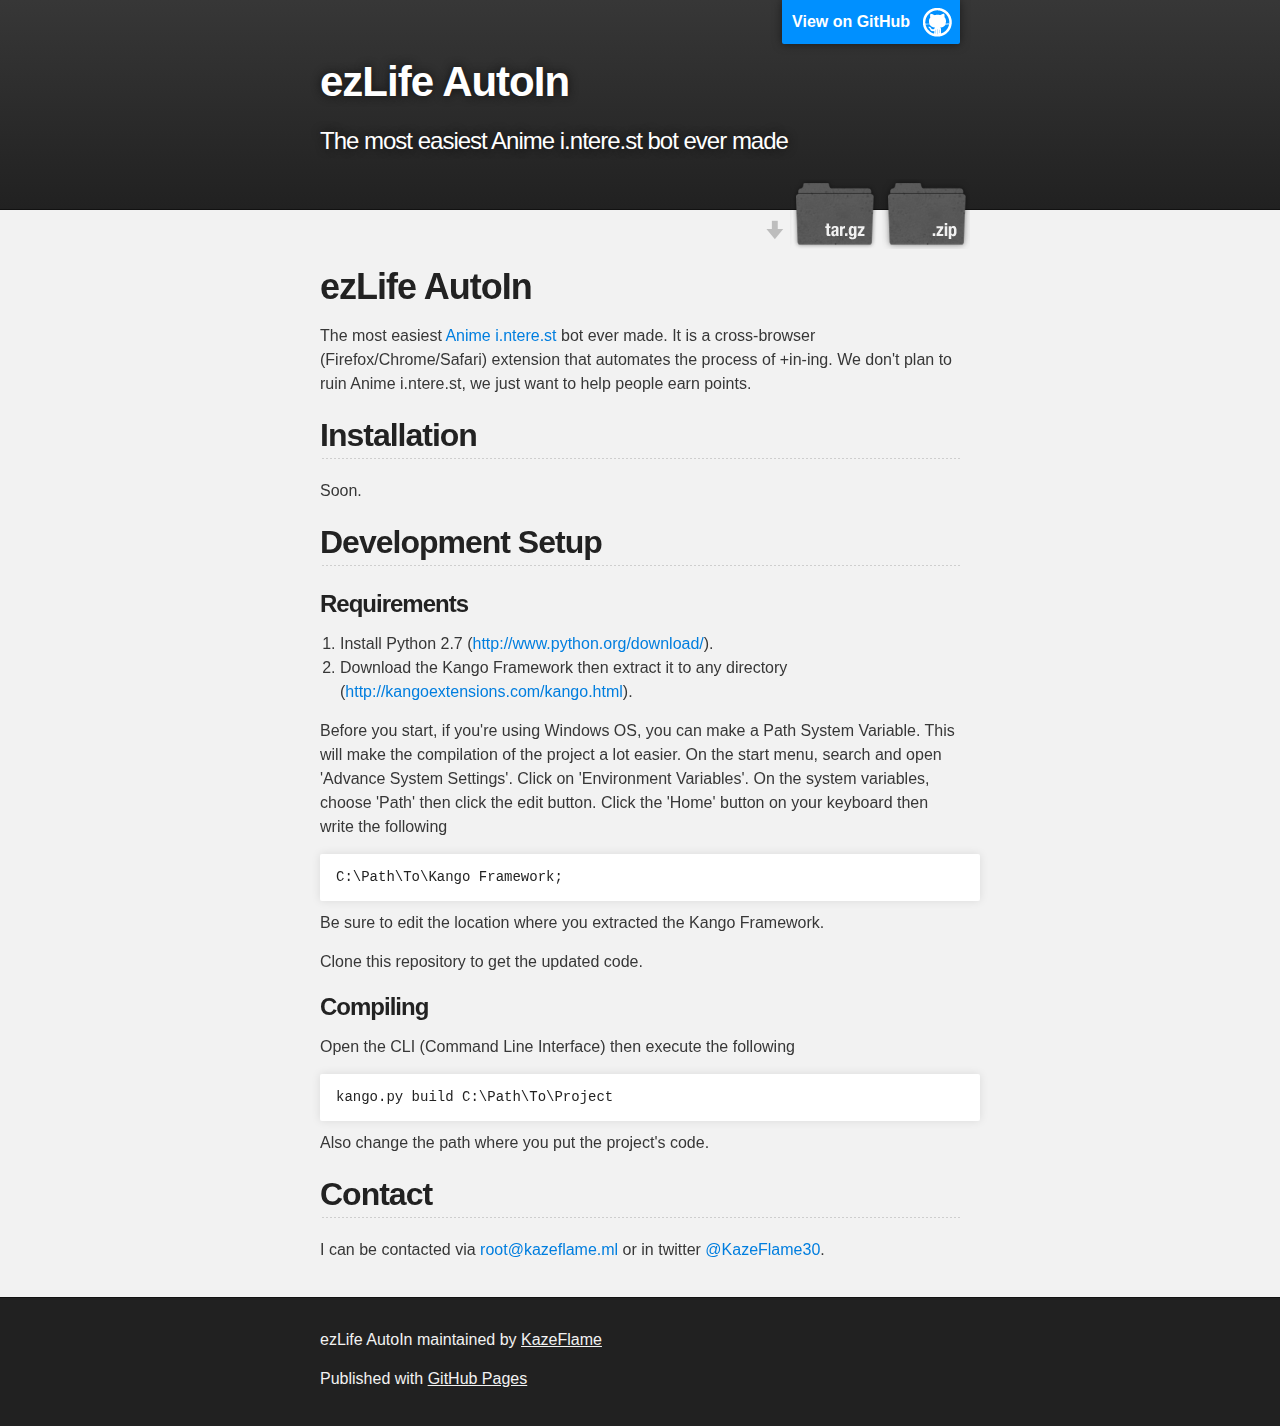
<file: index.html>
<!DOCTYPE html>
<html>

  <head>
    <meta charset='utf-8'>
    <meta http-equiv="X-UA-Compatible" content="chrome=1">
    <meta name="description" content="ezLife AutoIn : The most easiest Anime i.ntere.st bot ever made">

    <link rel="stylesheet" type="text/css" media="screen" href="stylesheets/stylesheet.css">

    <title>ezLife AutoIn</title>
  </head>

  <body>

    <!-- HEADER -->
    <div id="header_wrap" class="outer">
        <header class="inner">
          <a id="forkme_banner" href="https://github.com/KazeFlame/ezLife-AutoIn">View on GitHub</a>

          <h1 id="project_title">ezLife AutoIn</h1>
          <h2 id="project_tagline">The most easiest Anime i.ntere.st bot ever made</h2>

            <section id="downloads">
              <a class="zip_download_link" href="#">Download this project as a .zip file</a>
              <a class="tar_download_link" href="#">Download this project as a tar.gz file</a>
            </section>
        </header>
    </div>

    <!-- MAIN CONTENT -->
    <div id="main_content_wrap" class="outer">
      <section id="main_content" class="inner">
        <h1>
<a id="ezlife-autoin" class="anchor" href="#ezlife-autoin" aria-hidden="true"><span class="octicon octicon-link"></span></a>ezLife AutoIn</h1>

<p>The most easiest <a href="http://i.ntere.st">Anime i.ntere.st</a> bot ever made. It is a cross-browser (Firefox/Chrome/Safari) extension that automates the process of +in-ing. We don't plan to ruin Anime i.ntere.st, we just want to help people earn points.</p>

<h2>
<a id="installation" class="anchor" href="#installation" aria-hidden="true"><span class="octicon octicon-link"></span></a>Installation</h2>

<p>Soon.</p>

<h2>
<a id="development-setup" class="anchor" href="#development-setup" aria-hidden="true"><span class="octicon octicon-link"></span></a>Development Setup</h2>

<h3>
<a id="requirements" class="anchor" href="#requirements" aria-hidden="true"><span class="octicon octicon-link"></span></a>Requirements</h3>

<ol>
<li>Install Python 2.7 (<a href="http://www.python.org/download/">http://www.python.org/download/</a>).</li>
<li>Download the Kango Framework then extract it to any directory (<a href="http://kangoextensions.com/kango.html">http://kangoextensions.com/kango.html</a>).</li>
</ol>

<p>Before you start, if you're using Windows OS, you can make a Path System Variable. This will make the compilation of the project a lot easier.
On the start menu, search and open 'Advance System Settings'. Click on 'Environment Variables'. On the system variables, choose 'Path' then click the edit button. Click the 'Home' button on your keyboard then write the following</p>

<pre><code>C:\Path\To\Kango Framework;
</code></pre>

<p>Be sure to edit the location where you extracted the Kango Framework.</p>

<p>Clone this repository to get the updated code.</p>

<h3>
<a id="compiling" class="anchor" href="#compiling" aria-hidden="true"><span class="octicon octicon-link"></span></a>Compiling</h3>

<p>Open the CLI (Command Line Interface) then execute the following</p>

<pre><code>kango.py build C:\Path\To\Project
</code></pre>

<p>Also change the path where you put the project's code.</p>

<h2>
<a id="contact" class="anchor" href="#contact" aria-hidden="true"><span class="octicon octicon-link"></span></a>Contact</h2>

<p>I can be contacted via <a href="mailto:root@kazeflame.ml">root@kazeflame.ml</a> or in twitter <a href="http://twitter.com/KazeFlame30">@KazeFlame30</a>.</p>
      </section>
    </div>

    <!-- FOOTER  -->
    <div id="footer_wrap" class="outer">
      <footer class="inner">
        <p class="copyright">ezLife AutoIn maintained by <a href="https://github.com/KazeFlame">KazeFlame</a></p>
        <p>Published with <a href="http://pages.github.com">GitHub Pages</a></p>
      </footer>
    </div>

    

  </body>
</html>
</file>
<file: stylesheets/stylesheet.css>
/*******************************************************************************
Slate Theme for GitHub Pages
by Jason Costello, @jsncostello
*******************************************************************************/

@import url(pygment_trac.css);

/*******************************************************************************
MeyerWeb Reset
*******************************************************************************/

html, body, div, span, applet, object, iframe,
h1, h2, h3, h4, h5, h6, p, blockquote, pre,
a, abbr, acronym, address, big, cite, code,
del, dfn, em, img, ins, kbd, q, s, samp,
small, strike, strong, sub, sup, tt, var,
b, u, i, center,
dl, dt, dd, ol, ul, li,
fieldset, form, label, legend,
table, caption, tbody, tfoot, thead, tr, th, td,
article, aside, canvas, details, embed,
figure, figcaption, footer, header, hgroup,
menu, nav, output, ruby, section, summary,
time, mark, audio, video {
  margin: 0;
  padding: 0;
  border: 0;
  font: inherit;
  vertical-align: baseline;
}

/* HTML5 display-role reset for older browsers */
article, aside, details, figcaption, figure,
footer, header, hgroup, menu, nav, section {
  display: block;
}

ol, ul {
  list-style: none;
}

table {
  border-collapse: collapse;
  border-spacing: 0;
}

/*******************************************************************************
Theme Styles
*******************************************************************************/

body {
  box-sizing: border-box;
  color:#373737;
  background: #212121;
  font-size: 16px;
  font-family: 'Myriad Pro', Calibri, Helvetica, Arial, sans-serif;
  line-height: 1.5;
  -webkit-font-smoothing: antialiased;
}

h1, h2, h3, h4, h5, h6 {
  margin: 10px 0;
  font-weight: 700;
  color:#222222;
  font-family: 'Lucida Grande', 'Calibri', Helvetica, Arial, sans-serif;
  letter-spacing: -1px;
}

h1 {
  font-size: 36px;
  font-weight: 700;
}

h2 {
  padding-bottom: 10px;
  font-size: 32px;
  background: url('../images/bg_hr.png') repeat-x bottom;
}

h3 {
  font-size: 24px;
}

h4 {
  font-size: 21px;
}

h5 {
  font-size: 18px;
}

h6 {
  font-size: 16px;
}

p {
  margin: 10px 0 15px 0;
}

footer p {
  color: #f2f2f2;
}

a {
  text-decoration: none;
  color: #007edf;
  text-shadow: none;

  transition: color 0.5s ease;
  transition: text-shadow 0.5s ease;
  -webkit-transition: color 0.5s ease;
  -webkit-transition: text-shadow 0.5s ease;
  -moz-transition: color 0.5s ease;
  -moz-transition: text-shadow 0.5s ease;
  -o-transition: color 0.5s ease;
  -o-transition: text-shadow 0.5s ease;
  -ms-transition: color 0.5s ease;
  -ms-transition: text-shadow 0.5s ease;
}

a:hover, a:focus {text-decoration: underline;}

footer a {
  color: #F2F2F2;
  text-decoration: underline;
}

em {
  font-style: italic;
}

strong {
  font-weight: bold;
}

img {
  position: relative;
  margin: 0 auto;
  max-width: 739px;
  padding: 5px;
  margin: 10px 0 10px 0;
  border: 1px solid #ebebeb;

  box-shadow: 0 0 5px #ebebeb;
  -webkit-box-shadow: 0 0 5px #ebebeb;
  -moz-box-shadow: 0 0 5px #ebebeb;
  -o-box-shadow: 0 0 5px #ebebeb;
  -ms-box-shadow: 0 0 5px #ebebeb;
}

p img {
  display: inline;
  margin: 0;
  padding: 0;
  vertical-align: middle;
  text-align: center;
  border: none;
}

pre, code {
  width: 100%;
  color: #222;
  background-color: #fff;

  font-family: Monaco, "Bitstream Vera Sans Mono", "Lucida Console", Terminal, monospace;
  font-size: 14px;

  border-radius: 2px;
  -moz-border-radius: 2px;
  -webkit-border-radius: 2px;
}

pre {
  width: 100%;
  padding: 10px;
  box-shadow: 0 0 10px rgba(0,0,0,.1);
  overflow: auto;
}

code {
  padding: 3px;
  margin: 0 3px;
  box-shadow: 0 0 10px rgba(0,0,0,.1);
}

pre code {
  display: block;
  box-shadow: none;
}

blockquote {
  color: #666;
  margin-bottom: 20px;
  padding: 0 0 0 20px;
  border-left: 3px solid #bbb;
}


ul, ol, dl {
  margin-bottom: 15px
}

ul {
  list-style-position: inside;
  list-style: disc;
  padding-left: 20px;
}

ol {
  list-style-position: inside;
  list-style: decimal;
  padding-left: 20px;
}

dl dt {
  font-weight: bold;
}

dl dd {
  padding-left: 20px;
  font-style: italic;
}

dl p {
  padding-left: 20px;
  font-style: italic;
}

hr {
  height: 1px;
  margin-bottom: 5px;
  border: none;
  background: url('../images/bg_hr.png') repeat-x center;
}

table {
  border: 1px solid #373737;
  margin-bottom: 20px;
  text-align: left;
 }

th {
  font-family: 'Lucida Grande', 'Helvetica Neue', Helvetica, Arial, sans-serif;
  padding: 10px;
  background: #373737;
  color: #fff;
 }

td {
  padding: 10px;
  border: 1px solid #373737;
 }

form {
  background: #f2f2f2;
  padding: 20px;
}

/*******************************************************************************
Full-Width Styles
*******************************************************************************/

.outer {
  width: 100%;
}

.inner {
  position: relative;
  max-width: 640px;
  padding: 20px 10px;
  margin: 0 auto;
}

#forkme_banner {
  display: block;
  position: absolute;
  top:0;
  right: 10px;
  z-index: 10;
  padding: 10px 50px 10px 10px;
  color: #fff;
  background: url('../images/blacktocat.png') #0090ff no-repeat 95% 50%;
  font-weight: 700;
  box-shadow: 0 0 10px rgba(0,0,0,.5);
  border-bottom-left-radius: 2px;
  border-bottom-right-radius: 2px;
}

#header_wrap {
  background: #212121;
  background: -moz-linear-gradient(top, #373737, #212121);
  background: -webkit-linear-gradient(top, #373737, #212121);
  background: -ms-linear-gradient(top, #373737, #212121);
  background: -o-linear-gradient(top, #373737, #212121);
  background: linear-gradient(top, #373737, #212121);
}

#header_wrap .inner {
  padding: 50px 10px 30px 10px;
}

#project_title {
  margin: 0;
  color: #fff;
  font-size: 42px;
  font-weight: 700;
  text-shadow: #111 0px 0px 10px;
}

#project_tagline {
  color: #fff;
  font-size: 24px;
  font-weight: 300;
  background: none;
  text-shadow: #111 0px 0px 10px;
}

#downloads {
  position: absolute;
  width: 210px;
  z-index: 10;
  bottom: -40px;
  right: 0;
  height: 70px;
  background: url('../images/icon_download.png') no-repeat 0% 90%;
}

.zip_download_link {
  display: block;
  float: right;
  width: 90px;
  height:70px;
  text-indent: -5000px;
  overflow: hidden;
  background: url(../images/sprite_download.png) no-repeat bottom left;
}

.tar_download_link {
  display: block;
  float: right;
  width: 90px;
  height:70px;
  text-indent: -5000px;
  overflow: hidden;
  background: url(../images/sprite_download.png) no-repeat bottom right;
  margin-left: 10px;
}

.zip_download_link:hover {
  background: url(../images/sprite_download.png) no-repeat top left;
}

.tar_download_link:hover {
  background: url(../images/sprite_download.png) no-repeat top right;
}

#main_content_wrap {
  background: #f2f2f2;
  border-top: 1px solid #111;
  border-bottom: 1px solid #111;
}

#main_content {
  padding-top: 40px;
}

#footer_wrap {
  background: #212121;
}



/*******************************************************************************
Small Device Styles
*******************************************************************************/

@media screen and (max-width: 480px) {
  body {
    font-size:14px;
  }

  #downloads {
    display: none;
  }

  .inner {
    min-width: 320px;
    max-width: 480px;
  }

  #project_title {
  font-size: 32px;
  }

  h1 {
    font-size: 28px;
  }

  h2 {
    font-size: 24px;
  }

  h3 {
    font-size: 21px;
  }

  h4 {
    font-size: 18px;
  }

  h5 {
    font-size: 14px;
  }

  h6 {
    font-size: 12px;
  }

  code, pre {
    min-width: 320px;
    max-width: 480px;
    font-size: 11px;
  }

}
</file>
